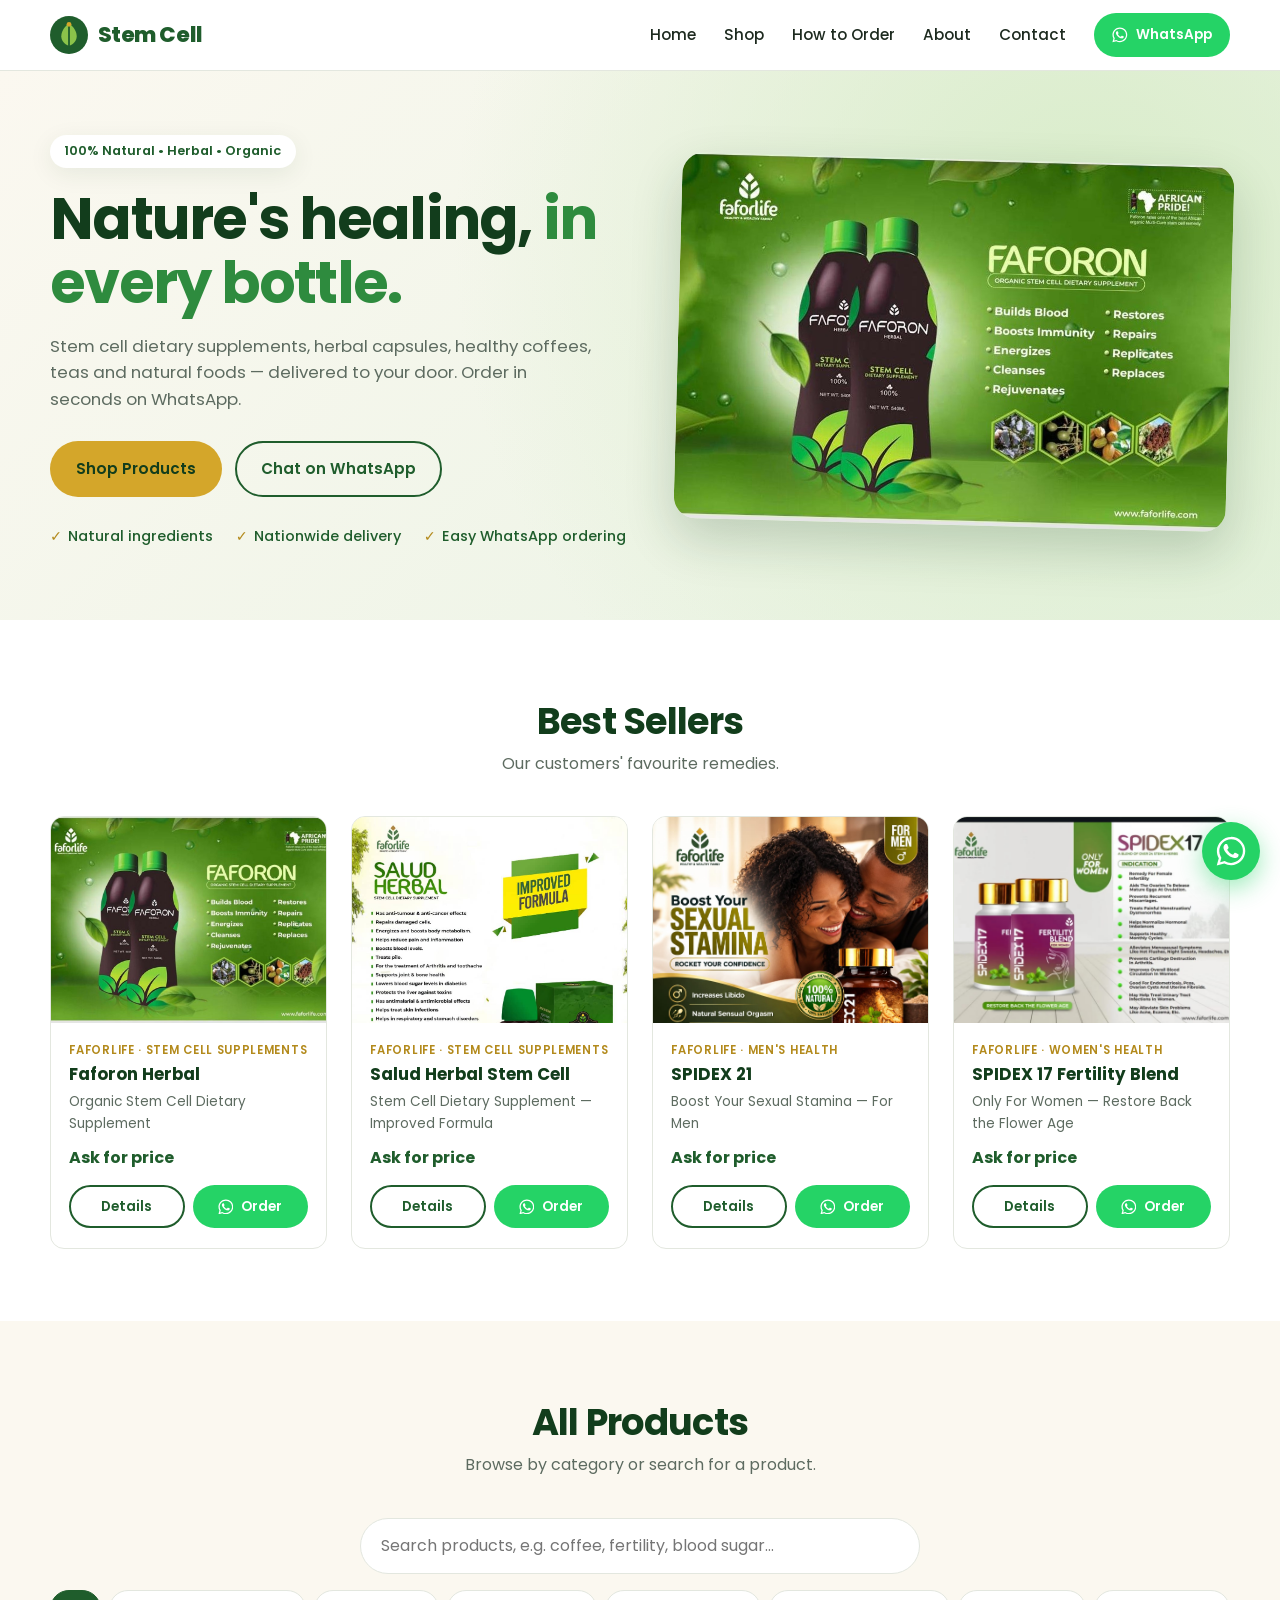
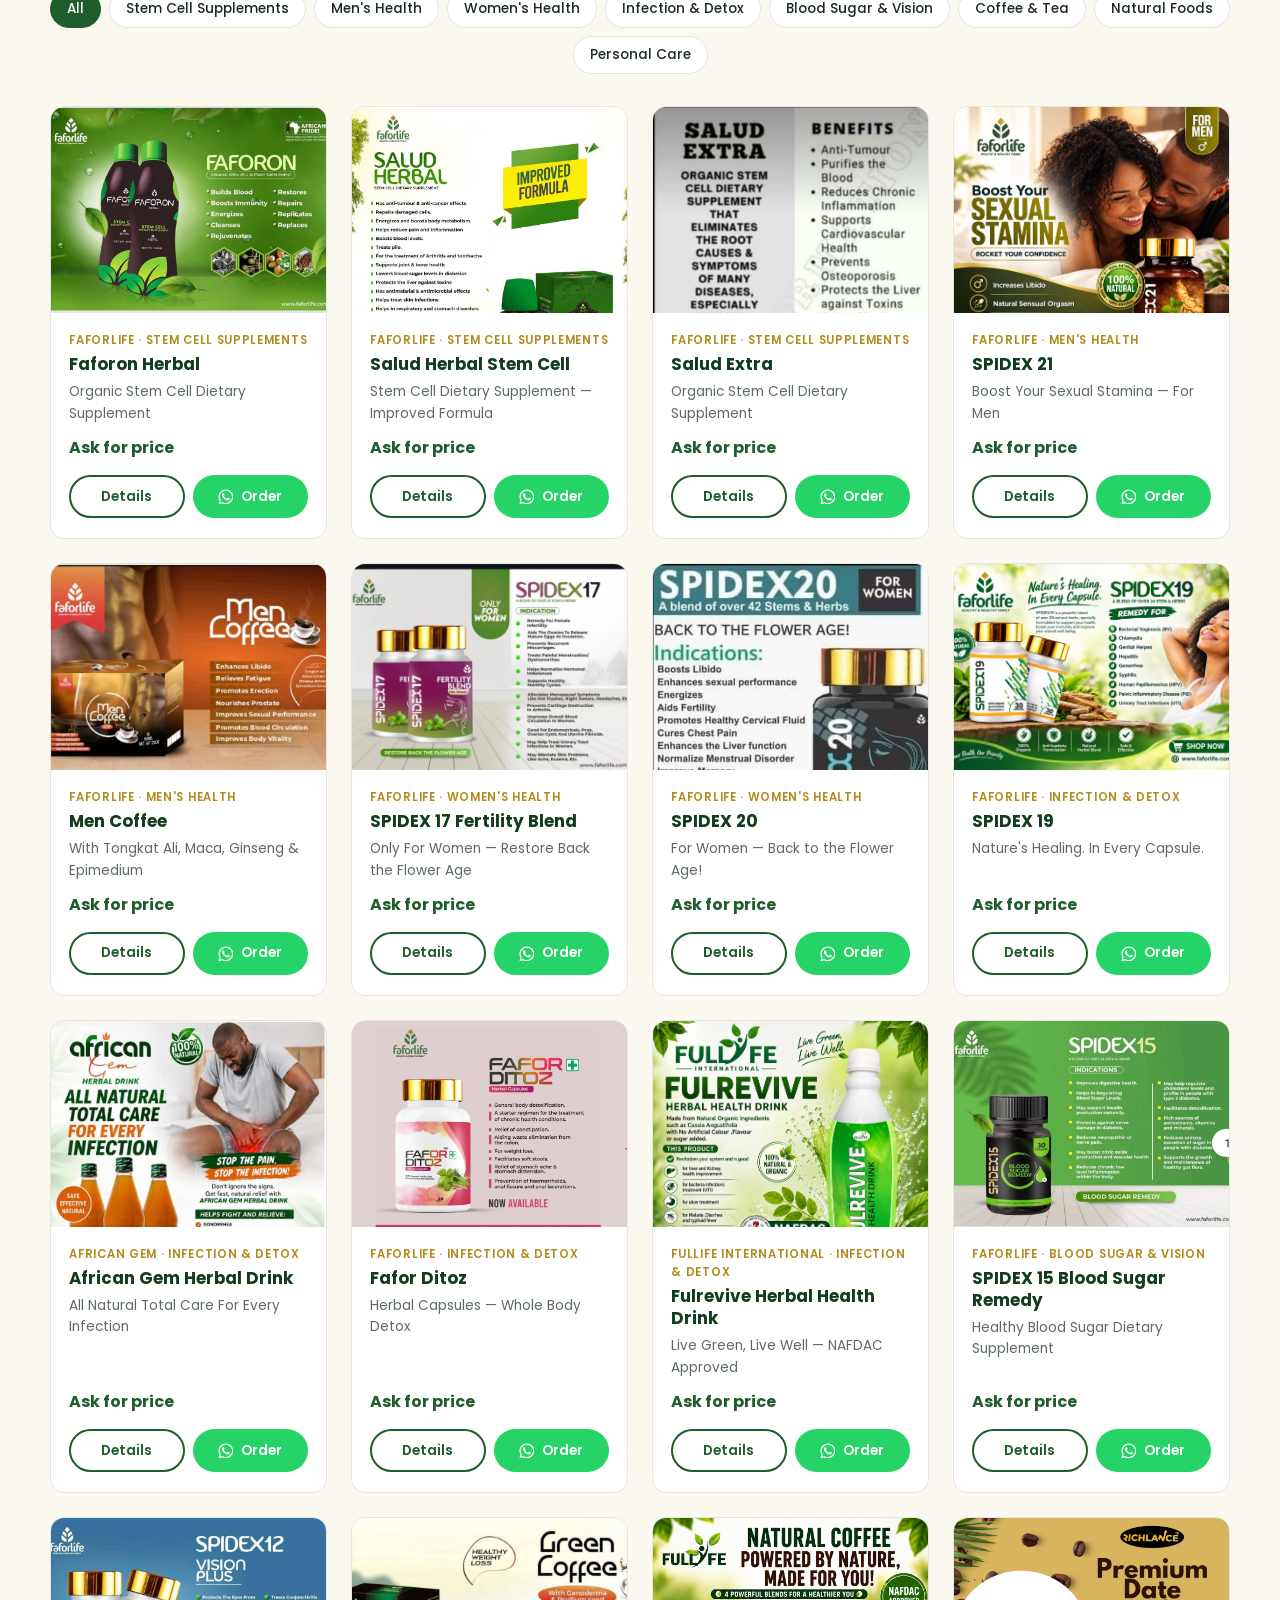
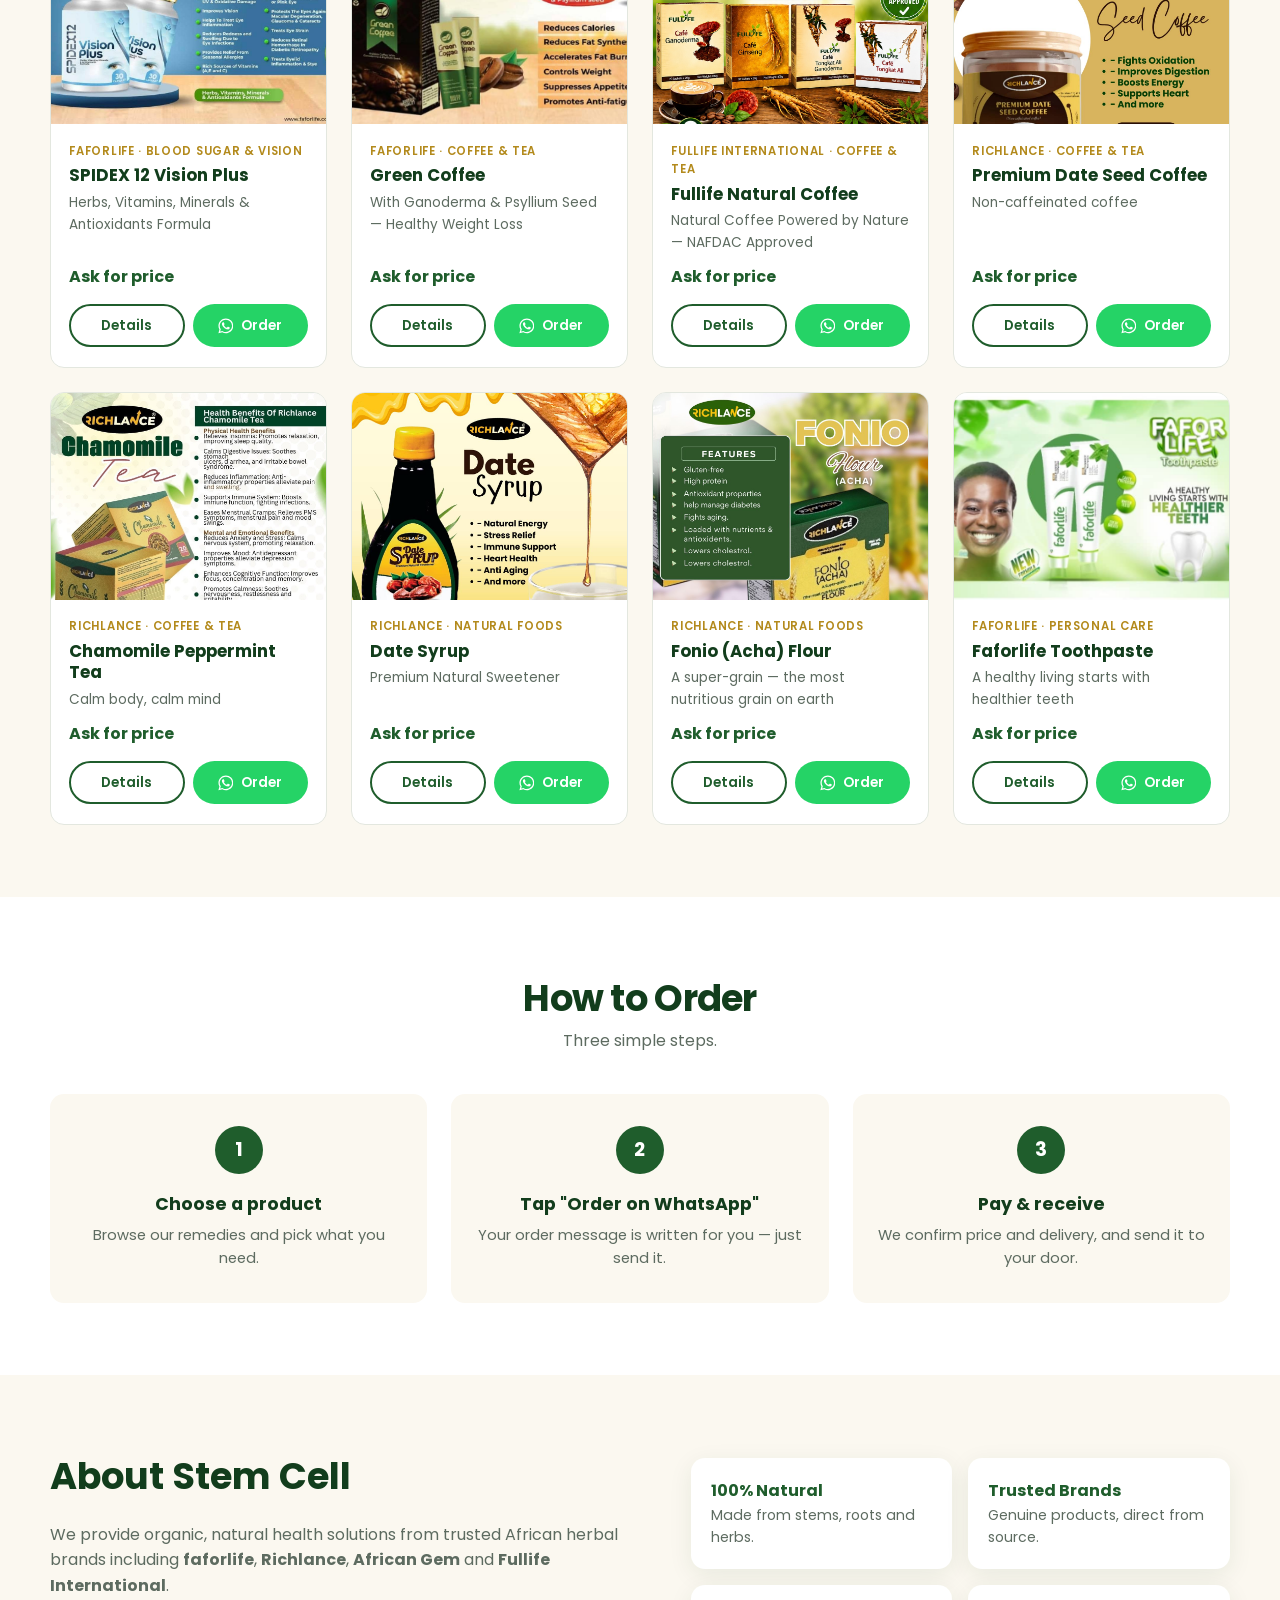
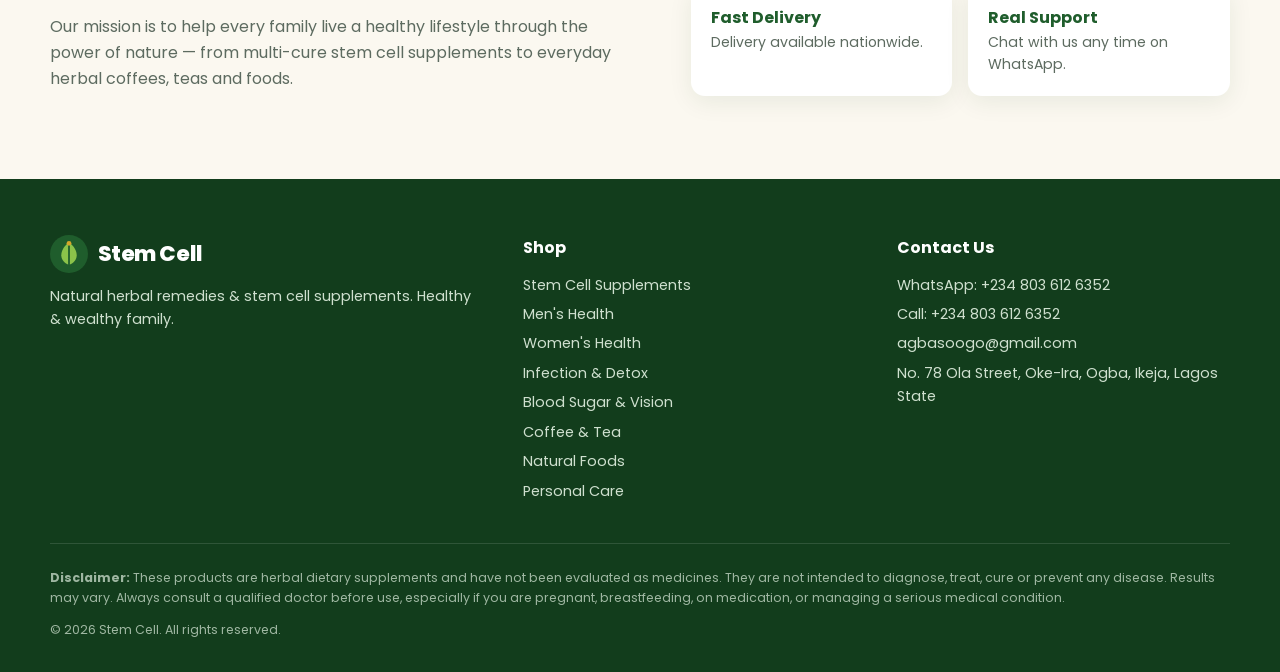
<file: index.html>
<!DOCTYPE html>
<html lang="en">
<head>
  <meta charset="UTF-8" />
  <meta name="viewport" content="width=device-width, initial-scale=1.0" />
  <title>Stem Cell — Natural Herbal Remedies & Stem Cell Supplements</title>
  <meta name="description" content="Shop natural herbal remedies, stem cell dietary supplements, herbal coffees, teas and natural foods. Order easily on WhatsApp." />
  <meta property="og:title" content="Stem Cell — Natural Herbal Remedies" />
  <meta property="og:description" content="Stem cell supplements, herbal capsules, coffees and teas. Order on WhatsApp." />
  <meta property="og:image" content="images/products/faforon.jpg" />
  <link rel="icon" href="images/favicon.svg" type="image/svg+xml" />
  <link rel="preconnect" href="https://fonts.googleapis.com" />
  <link rel="preconnect" href="https://fonts.gstatic.com" crossorigin />
  <link href="https://fonts.googleapis.com/css2?family=Poppins:wght@400;500;600;700;800&display=swap" rel="stylesheet" />
  <link rel="stylesheet" href="css/styles.css" />
</head>
<body>
  <div id="site-header"></div>

  <main>
    <section class="hero">
      <div class="container hero-inner">
        <div class="hero-text">
          <span class="eyebrow">100% Natural • Herbal • Organic</span>
          <h1>Nature's healing, <span>in every bottle.</span></h1>
          <p>Stem cell dietary supplements, herbal capsules, healthy coffees, teas and natural foods — delivered to your door. Order in seconds on WhatsApp.</p>
          <div class="hero-actions">
            <a href="#shop" class="btn btn-primary">Shop Products</a>
            <a href="#" class="btn btn-outline js-wa-general">Chat on WhatsApp</a>
          </div>
          <ul class="hero-points">
            <li>Natural ingredients</li>
            <li>Nationwide delivery</li>
            <li>Easy WhatsApp ordering</li>
          </ul>
        </div>
        <div class="hero-image">
          <img src="images/products/faforon.jpg" alt="Faforon Herbal stem cell dietary supplement" />
        </div>
      </div>
    </section>

    <section class="section" id="featured">
      <div class="container">
        <div class="section-head">
          <h2>Best Sellers</h2>
          <p>Our customers' favourite remedies.</p>
        </div>
        <div class="product-grid" id="featured-grid"></div>
      </div>
    </section>

    <section class="section section-alt" id="shop">
      <div class="container">
        <div class="section-head">
          <h2>All Products</h2>
          <p>Browse by category or search for a product.</p>
        </div>
        <div class="shop-tools">
          <input type="search" id="search" placeholder="Search products, e.g. coffee, fertility, blood sugar…" aria-label="Search products" />
          <div class="chips" id="category-chips"></div>
        </div>
        <div class="product-grid" id="product-grid"></div>
        <p class="empty" id="empty-state" hidden>No products match your search.</p>
      </div>
    </section>

    <section class="section" id="how">
      <div class="container">
        <div class="section-head">
          <h2>How to Order</h2>
          <p>Three simple steps.</p>
        </div>
        <div class="steps">
          <div class="step"><span>1</span><h3>Choose a product</h3><p>Browse our remedies and pick what you need.</p></div>
          <div class="step"><span>2</span><h3>Tap "Order on WhatsApp"</h3><p>Your order message is written for you — just send it.</p></div>
          <div class="step"><span>3</span><h3>Pay & receive</h3><p>We confirm price and delivery, and send it to your door.</p></div>
        </div>
      </div>
    </section>

    <section class="section section-alt" id="about">
      <div class="container about">
        <div>
          <h2>About Stem Cell</h2>
          <p>We provide organic, natural health solutions from trusted African herbal brands including <strong>faforlife</strong>, <strong>Richlance</strong>, <strong>African Gem</strong> and <strong>Fullife International</strong>.</p>
          <p>Our mission is to help every family live a healthy lifestyle through the power of nature — from multi-cure stem cell supplements to everyday herbal coffees, teas and foods.</p>
        </div>
        <ul class="features">
          <li><strong>100% Natural</strong><span>Made from stems, roots and herbs.</span></li>
          <li><strong>Trusted Brands</strong><span>Genuine products, direct from source.</span></li>
          <li><strong>Fast Delivery</strong><span>Delivery available nationwide.</span></li>
          <li><strong>Real Support</strong><span>Chat with us any time on WhatsApp.</span></li>
        </ul>
      </div>
    </section>
  </main>

  <div id="site-footer"></div>

  <script src="js/products.js"></script>
  <script src="js/main.js"></script>
  <script>StemCell.initHome();</script>
</body>
</html>
</file>
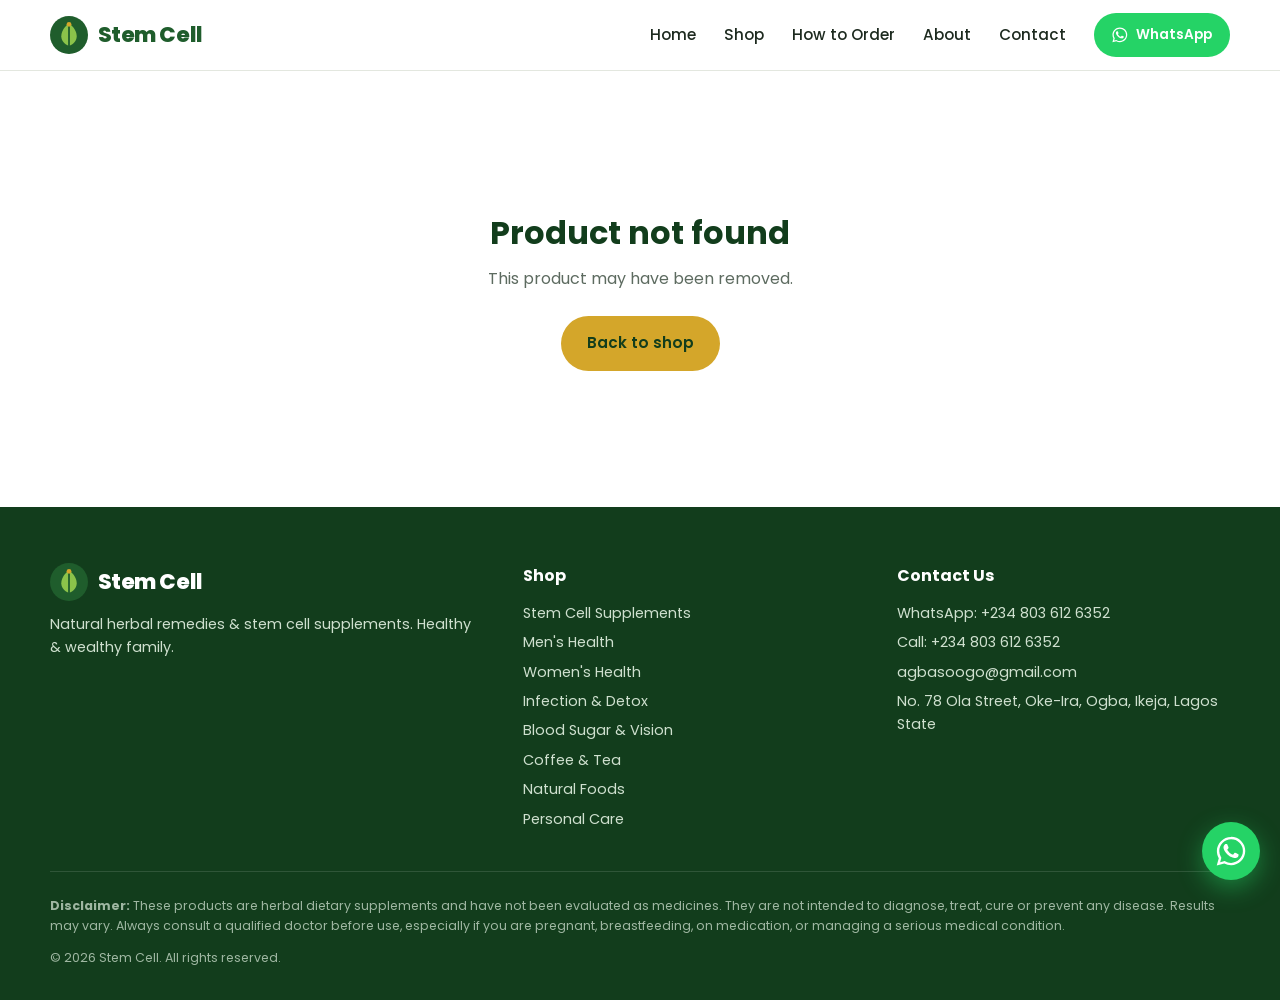
<file: product.html>
<!DOCTYPE html>
<html lang="en">
<head>
  <meta charset="UTF-8" />
  <meta name="viewport" content="width=device-width, initial-scale=1.0" />
  <title>Product — Stem Cell</title>
  <link rel="icon" href="images/favicon.svg" type="image/svg+xml" />
  <link rel="preconnect" href="https://fonts.googleapis.com" />
  <link rel="preconnect" href="https://fonts.gstatic.com" crossorigin />
  <link href="https://fonts.googleapis.com/css2?family=Poppins:wght@400;500;600;700;800&display=swap" rel="stylesheet" />
  <link rel="stylesheet" href="css/styles.css" />
</head>
<body>
  <div id="site-header"></div>

  <main class="section">
    <div class="container" id="product-detail"></div>

    <div class="container related" id="related-wrap" hidden>
      <div class="section-head">
        <h2>You may also like</h2>
      </div>
      <div class="product-grid" id="related-grid"></div>
    </div>
  </main>

  <div id="site-footer"></div>

  <script src="js/products.js"></script>
  <script src="js/main.js"></script>
  <script>StemCell.initProduct();</script>
</body>
</html>
</file>
<file: css/styles.css>
:root {
  --green-900: #123d1c;
  --green-700: #1f5d2c;
  --green-500: #2e8b3e;
  --green-100: #e8f3e3;
  --lime: #8bc34a;
  --gold: #d4a62a;
  --gold-dark: #b38a1c;
  --cream: #fbf8f0;
  --text: #1d2a1f;
  --muted: #5d6b60;
  --border: #e3e7df;
  --wa: #25d366;
  --wa-dark: #1ebe5a;
  --radius: 14px;
  --shadow: 0 6px 24px rgba(18, 61, 28, 0.08);
}

* { box-sizing: border-box; margin: 0; padding: 0; }
html { scroll-behavior: smooth; scroll-padding-top: 80px; }
body {
  font-family: "Poppins", system-ui, -apple-system, "Segoe UI", sans-serif;
  color: var(--text);
  background: #fff;
  line-height: 1.6;
  -webkit-font-smoothing: antialiased;
}
img { max-width: 100%; display: block; }
a { color: inherit; text-decoration: none; }
button { font: inherit; cursor: pointer; }
[hidden] { display: none !important; }

.container { width: min(1180px, 100% - 2.5rem); margin-inline: auto; }

/* Buttons */
.btn {
  display: inline-flex; align-items: center; justify-content: center; gap: .5rem;
  padding: .85rem 1.5rem; border-radius: 999px; font-weight: 600; font-size: .95rem;
  border: 2px solid transparent; transition: background .2s, color .2s, transform .15s, border-color .2s;
  white-space: nowrap;
}
.btn:active { transform: scale(.97); }
.btn svg { width: 1.15em; height: 1.15em; }
.btn-sm { padding: .55rem 1rem; font-size: .85rem; }
.btn-block { width: 100%; }
.btn-primary { background: var(--gold); color: var(--green-900); }
.btn-primary:hover { background: var(--gold-dark); color: #fff; }
.btn-outline { border-color: var(--green-700); color: var(--green-700); background: transparent; }
.btn-outline:hover { background: var(--green-700); color: #fff; }
.btn-wa { background: var(--wa); color: #fff; }
.btn-wa:hover { background: var(--wa-dark); }

/* Header */
.header { position: sticky; top: 0; z-index: 50; background: rgba(255,255,255,.96); backdrop-filter: blur(8px); border-bottom: 1px solid var(--border); }
.header-inner { display: flex; align-items: center; justify-content: space-between; height: 70px; }
.logo { display: flex; align-items: center; gap: .6rem; font-weight: 800; font-size: 1.35rem; color: var(--green-700); letter-spacing: -.02em; }
.logo svg { width: 38px; height: 38px; }
.logo-light { color: #fff; }
.nav { display: flex; align-items: center; gap: 1.75rem; font-weight: 500; font-size: .95rem; }
.nav > a:not(.btn):hover { color: var(--green-500); }
.menu-toggle { display: none; background: none; border: 0; width: 40px; height: 40px; flex-direction: column; justify-content: center; gap: 5px; padding: 8px; }
.menu-toggle span { display: block; height: 2px; background: var(--green-900); border-radius: 2px; }

/* Hero */
.hero { background: radial-gradient(circle at 85% 30%, #d8ecc9 0, transparent 55%), linear-gradient(135deg, var(--cream), var(--green-100)); padding: 4rem 0 4.5rem; overflow: hidden; }
.hero-inner { display: grid; grid-template-columns: 1.05fr 1fr; gap: 3rem; align-items: center; }
.eyebrow { display: inline-block; background: #fff; color: var(--green-700); font-weight: 600; font-size: .8rem; padding: .4rem .9rem; border-radius: 999px; box-shadow: var(--shadow); margin-bottom: 1.25rem; }
.hero h1 { font-size: clamp(2.2rem, 5vw, 3.6rem); line-height: 1.1; color: var(--green-900); letter-spacing: -.03em; margin-bottom: 1.1rem; }
.hero h1 span { color: var(--green-500); }
.hero p { color: var(--muted); font-size: 1.05rem; max-width: 34rem; margin-bottom: 1.75rem; }
.hero-actions { display: flex; flex-wrap: wrap; gap: .8rem; margin-bottom: 1.75rem; }
.hero-points { list-style: none; display: flex; flex-wrap: wrap; gap: .5rem 1.4rem; font-size: .9rem; font-weight: 500; color: var(--green-700); }
.hero-points li::before { content: "✓"; margin-right: .4rem; color: var(--gold-dark); font-weight: 700; }
.hero-image img { border-radius: 22px; box-shadow: 0 20px 50px rgba(18,61,28,.2); transform: rotate(1.5deg); }

/* Sections */
.section { padding: 4.5rem 0; }
.section-alt { background: var(--cream); }
.section-head { text-align: center; margin-bottom: 2.5rem; }
.section-head h2 { font-size: clamp(1.7rem, 3.5vw, 2.3rem); color: var(--green-900); letter-spacing: -.02em; }
.section-head p { color: var(--muted); }

/* Shop tools */
.shop-tools { display: flex; flex-direction: column; gap: 1rem; margin-bottom: 2rem; }
#search { width: 100%; max-width: 560px; margin-inline: auto; padding: .9rem 1.25rem; border-radius: 999px; border: 1px solid var(--border); font: inherit; background: #fff; outline: none; }
#search:focus { border-color: var(--green-500); box-shadow: 0 0 0 3px rgba(46,139,62,.15); }
.chips { display: flex; flex-wrap: wrap; justify-content: center; gap: .5rem; }
.chip { border: 1px solid var(--border); background: #fff; padding: .45rem 1rem; border-radius: 999px; font-size: .85rem; font-weight: 500; color: var(--text); transition: all .2s; }
.chip:hover { border-color: var(--green-500); }
.chip.active { background: var(--green-700); border-color: var(--green-700); color: #fff; }
.empty { text-align: center; color: var(--muted); padding: 2rem 0; }

/* Product cards */
.product-grid { display: grid; grid-template-columns: repeat(auto-fill, minmax(250px, 1fr)); gap: 1.5rem; }
.card { background: #fff; border: 1px solid var(--border); border-radius: var(--radius); overflow: hidden; display: flex; flex-direction: column; transition: transform .2s, box-shadow .2s; }
.card:hover { transform: translateY(-4px); box-shadow: var(--shadow); }
.card-image { display: block; aspect-ratio: 4 / 3; background: #f4f6f1; overflow: hidden; }
.card-image img { width: 100%; height: 100%; object-fit: cover; object-position: top center; transition: transform .35s; }
.card:hover .card-image img { transform: scale(1.04); }
.card-body { padding: 1.1rem 1.15rem 1.25rem; display: flex; flex-direction: column; gap: .3rem; flex: 1; }
.card-brand { font-size: .72rem; font-weight: 600; text-transform: uppercase; letter-spacing: .06em; color: var(--gold-dark); }
.card h3 { font-size: 1.05rem; line-height: 1.3; color: var(--green-900); }
.card h3 a:hover { color: var(--green-500); }
.card-tagline { font-size: .85rem; color: var(--muted); flex: 1; }
.card-price { font-weight: 700; color: var(--green-700); margin: .35rem 0 .6rem; }
.card-actions { display: grid; grid-template-columns: 1fr 1fr; gap: .5rem; }

/* Steps */
.steps { display: grid; grid-template-columns: repeat(3, 1fr); gap: 1.5rem; }
.step { background: var(--cream); border-radius: var(--radius); padding: 2rem 1.5rem; text-align: center; }
.step span { display: inline-grid; place-items: center; width: 48px; height: 48px; border-radius: 50%; background: var(--green-700); color: #fff; font-weight: 700; font-size: 1.2rem; margin-bottom: 1rem; }
.step h3 { font-size: 1.1rem; color: var(--green-900); margin-bottom: .35rem; }
.step p { color: var(--muted); font-size: .92rem; }

/* About */
.about { display: grid; grid-template-columns: 1.1fr 1fr; gap: 3rem; align-items: center; }
.about h2 { font-size: clamp(1.7rem, 3.5vw, 2.3rem); color: var(--green-900); margin-bottom: 1rem; }
.about p { color: var(--muted); margin-bottom: 1rem; }
.features { list-style: none; display: grid; grid-template-columns: 1fr 1fr; gap: 1rem; }
.features li { background: #fff; border-radius: var(--radius); padding: 1.25rem; box-shadow: var(--shadow); display: flex; flex-direction: column; }
.features strong { color: var(--green-700); }
.features span { font-size: .88rem; color: var(--muted); }

/* Product detail */
.breadcrumb { font-size: .85rem; color: var(--muted); margin-bottom: 1.5rem; }
.breadcrumb a:hover { color: var(--green-500); }
.breadcrumb span { color: var(--text); }
.detail { display: grid; grid-template-columns: 1.1fr 1fr; gap: 3rem; align-items: start; }
.gallery { position: sticky; top: 90px; }
.gallery-main { background: #f4f6f1; border-radius: var(--radius); overflow: hidden; border: 1px solid var(--border); }
.gallery-main img { width: 100%; }
.thumbs { display: flex; gap: .6rem; margin-top: .75rem; }
.thumb { width: 84px; height: 64px; border-radius: 10px; overflow: hidden; border: 2px solid transparent; padding: 0; background: none; }
.thumb.active { border-color: var(--green-500); }
.thumb img { width: 100%; height: 100%; object-fit: cover; }
.detail-info h1 { font-size: clamp(1.7rem, 3.5vw, 2.4rem); color: var(--green-900); line-height: 1.15; margin: .25rem 0 .5rem; }
.detail-tagline { color: var(--green-500); font-weight: 500; margin-bottom: .5rem; }
.detail-size { color: var(--muted); font-size: .92rem; }
.detail-price { font-size: 1.5rem; font-weight: 700; color: var(--green-700); margin: .75rem 0 1rem; }
.detail-info > p { color: var(--muted); }
.order-box { background: var(--cream); border-radius: var(--radius); padding: 1.25rem; margin: 1.5rem 0; display: grid; gap: 1rem; }
.field { display: grid; gap: .35rem; font-size: .85rem; font-weight: 600; color: var(--green-900); }
.field select { padding: .75rem 1rem; border-radius: 10px; border: 1px solid var(--border); font: inherit; font-weight: 400; background: #fff; }
.qty { display: flex; width: max-content; border: 1px solid var(--border); border-radius: 10px; overflow: hidden; background: #fff; }
.qty button { width: 44px; border: 0; background: #fff; font-size: 1.2rem; color: var(--green-700); }
.qty button:hover { background: var(--green-100); }
.qty input { width: 56px; text-align: center; border: 0; font: inherit; font-weight: 600; -moz-appearance: textfield; }
.qty input::-webkit-outer-spin-button, .qty input::-webkit-inner-spin-button { -webkit-appearance: none; }
.detail-block { margin-top: 1.5rem; }
.detail-block h3 { font-size: 1.1rem; color: var(--green-900); margin-bottom: .6rem; }
.detail-block p { color: var(--muted); }
.benefits { list-style: none; display: grid; gap: .5rem; }
.benefits li { position: relative; padding-left: 1.75rem; font-size: .95rem; }
.benefits li::before { content: "✓"; position: absolute; left: 0; top: .05rem; width: 1.2rem; height: 1.2rem; border-radius: 50%; background: var(--green-100); color: var(--green-700); font-size: .72rem; font-weight: 700; display: grid; place-items: center; }
.related { margin-top: 4.5rem; }
.not-found { text-align: center; padding: 4rem 0; }
.not-found h1 { color: var(--green-900); }
.not-found p { color: var(--muted); margin: .5rem 0 1.5rem; }

/* Footer */
.footer { background: var(--green-900); color: #cfe0cf; padding-top: 3.5rem; margin-top: 0; }
.footer-grid { display: grid; grid-template-columns: 1.3fr 1fr 1fr; gap: 2.5rem; padding-bottom: 2.5rem; }
.footer p { font-size: .9rem; margin-top: .75rem; }
.footer h4 { color: #fff; margin-bottom: .8rem; font-size: 1rem; }
.footer ul { list-style: none; display: grid; gap: .4rem; font-size: .9rem; }
.footer a:hover { color: var(--gold); }
.disclaimer { border-top: 1px solid rgba(255,255,255,.12); padding: 1.5rem 0 2rem; font-size: .78rem; color: #9fb7a2; }
.disclaimer p { margin-top: 0; font-size: .78rem; }
.copyright { margin-top: .75rem !important; }

.wa-float { position: fixed; right: 1.25rem; bottom: 1.25rem; z-index: 60; width: 58px; height: 58px; border-radius: 50%; background: var(--wa); color: #fff; display: grid; place-items: center; box-shadow: 0 8px 24px rgba(37,211,102,.45); transition: transform .2s; }
.wa-float:hover { transform: scale(1.08); }
.wa-float svg { width: 30px; height: 30px; }

/* Responsive */
@media (max-width: 900px) {
  .hero-inner, .about, .detail { grid-template-columns: 1fr; gap: 2rem; }
  .hero { padding: 2.5rem 0 3rem; }
  .hero-image img { transform: none; }
  .gallery { position: static; }
  .footer-grid { grid-template-columns: 1fr 1fr; }
  .footer-grid > div:first-child { grid-column: 1 / -1; }
}

@media (max-width: 760px) {
  .menu-toggle { display: flex; }
  .nav {
    position: absolute; top: 70px; left: 0; right: 0; flex-direction: column; align-items: stretch; gap: 0;
    background: #fff; border-bottom: 1px solid var(--border); padding: .5rem 1.25rem 1.25rem;
    display: none; box-shadow: var(--shadow);
  }
  .nav.open { display: flex; }
  .nav > a:not(.btn) { padding: .8rem 0; border-bottom: 1px solid var(--border); }
  .nav .btn { margin-top: 1rem; }
  .steps { grid-template-columns: 1fr; }
  .section { padding: 3.25rem 0; }
}

@media (max-width: 520px) {
  .product-grid { grid-template-columns: 1fr 1fr; gap: .85rem; }
  .card-body { padding: .8rem; }
  .card h3 { font-size: .92rem; }
  .card-tagline { display: none; }
  .card-actions { grid-template-columns: 1fr; }
  .card-actions .btn-outline { display: none; }
  .features { grid-template-columns: 1fr; }
  .footer-grid { grid-template-columns: 1fr; }
  .hero-actions .btn { flex: 1; }
}
</file>
